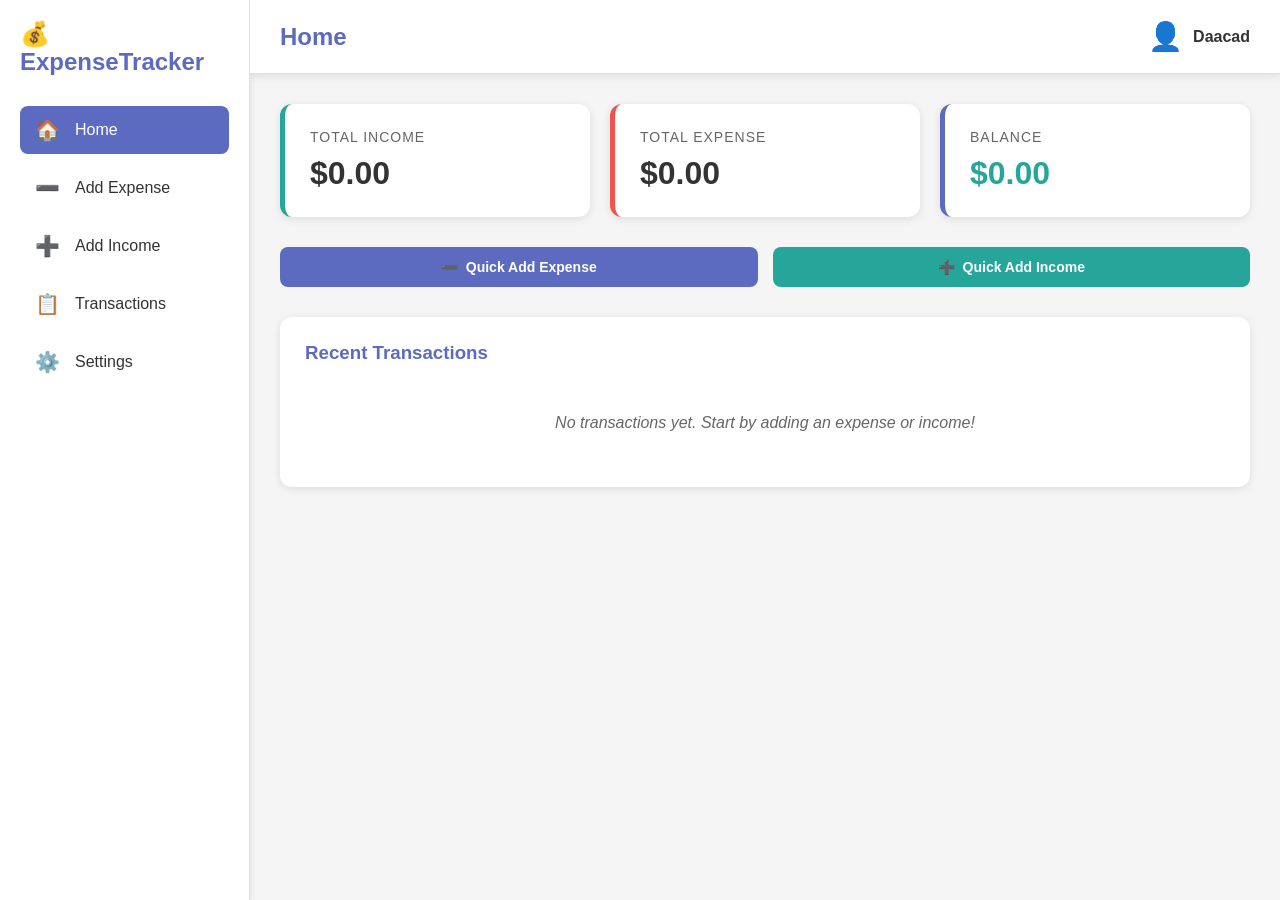
<file: expense-tracker/index.html>
<!DOCTYPE html>
<html lang="en">
<head>
    <meta charset="UTF-8">
    <meta name="viewport" content="width=device-width, initial-scale=1.0">
    <title>Daily Expense Tracker</title>
    <link rel="stylesheet" href="styles.css">
</head>
<body>
    <div class="app-container">
        <!-- Sidebar Navigation -->
        <aside class="sidebar">
            <div class="sidebar-header">
                <h1>💰 ExpenseTracker</h1>
            </div>
            <nav class="nav-menu">
                <a href="#" class="nav-item active" data-page="home">
                    <span class="icon">🏠</span>
                    <span>Home</span>
                </a>
                <a href="#" class="nav-item" data-page="add-expense">
                    <span class="icon">➖</span>
                    <span>Add Expense</span>
                </a>
                <a href="#" class="nav-item" data-page="add-income">
                    <span class="icon">➕</span>
                    <span>Add Income</span>
                </a>
                <a href="#" class="nav-item" data-page="transactions">
                    <span class="icon">📋</span>
                    <span>Transactions</span>
                </a>
                <a href="#" class="nav-item" data-page="settings">
                    <span class="icon">⚙️</span>
                    <span>Settings</span>
                </a>
            </nav>
        </aside>

        <!-- Main Content -->
        <main class="main-content">
            <!-- Header with User Profile -->
            <header class="top-header">
                <div class="header-left">
                    <h2 id="page-title">Home</h2>
                </div>
                <div class="header-right">
                    <div class="user-profile">
                        <span class="avatar">👤</span>
                        <span class="username">Daacad</span>
                    </div>
                </div>
            </header>

            <!-- Pages Container -->
            <div class="pages-container">
                <!-- HOME PAGE -->
                <div id="home" class="page active">
                    <div class="dashboard">
                        <div class="stats-grid">
                            <div class="stat-card income">
                                <div class="stat-label">Total Income</div>
                                <div class="stat-value" id="total-income">$0.00</div>
                            </div>
                            <div class="stat-card expense">
                                <div class="stat-label">Total Expense</div>
                                <div class="stat-value" id="total-expense">$0.00</div>
                            </div>
                            <div class="stat-card balance">
                                <div class="stat-label">Balance</div>
                                <div class="stat-value" id="balance">$0.00</div>
                            </div>
                        </div>

                        <div class="quick-actions">
                            <button class="btn btn-primary" id="quick-add-expense">
                                <span>➖</span> Quick Add Expense
                            </button>
                            <button class="btn btn-success" id="quick-add-income">
                                <span>➕</span> Quick Add Income
                            </button>
                        </div>

                        <div class="recent-transactions">
                            <h3>Recent Transactions</h3>
                            <div id="recent-list" class="transaction-list">
                                <p class="empty-state">No transactions yet. Start by adding an expense or income!</p>
                            </div>
                        </div>
                    </div>
                </div>

                <!-- ADD EXPENSE PAGE -->
                <div id="add-expense" class="page">
                    <div class="form-container">
                        <h2>Add Expense</h2>
                        <form id="expense-form" class="transaction-form">
                            <div class="form-group">
                                <label for="expense-amount">Amount</label>
                                <div class="input-group">
                                    <span class="currency-symbol">$</span>
                                    <input type="number" id="expense-amount" placeholder="0.00" step="0.01" min="0" required>
                                </div>
                            </div>

                            <div class="form-group">
                                <label for="expense-category">Category</label>
                                <select id="expense-category" required>
                                    <option value="">Select a category</option>
                                    <option value="Food">🍔 Food</option>
                                    <option value="Transport">🚗 Transport</option>
                                    <option value="Entertainment">🎬 Entertainment</option>
                                    <option value="Utilities">💡 Utilities</option>
                                    <option value="Shopping">🛍️ Shopping</option>
                                    <option value="Health">🏥 Health</option>
                                    <option value="Other">📝 Other</option>
                                </select>
                            </div>

                            <div class="form-group">
                                <label for="expense-description">Description</label>
                                <input type="text" id="expense-description" placeholder="e.g., Lunch at restaurant" required>
                            </div>

                            <div class="form-group">
                                <label for="expense-date">Date</label>
                                <input type="date" id="expense-date" required>
                            </div>

                            <button type="submit" class="btn btn-primary btn-full">Add Expense</button>
                        </form>
                    </div>
                </div>

                <!-- ADD INCOME PAGE -->
                <div id="add-income" class="page">
                    <div class="form-container">
                        <h2>Add Income</h2>
                        <form id="income-form" class="transaction-form">
                            <div class="form-group">
                                <label for="income-amount">Amount</label>
                                <div class="input-group">
                                    <span class="currency-symbol">$</span>
                                    <input type="number" id="income-amount" placeholder="0.00" step="0.01" min="0" required>
                                </div>
                            </div>

                            <div class="form-group">
                                <label for="income-source">Income Source</label>
                                <select id="income-source" required>
                                    <option value="">Select a source</option>
                                    <option value="Salary">💼 Salary</option>
                                    <option value="Freelance">💻 Freelance</option>
                                    <option value="Investment">📈 Investment</option>
                                    <option value="Gift">🎁 Gift</option>
                                    <option value="Business">🏢 Business</option>
                                    <option value="Other">📝 Other</option>
                                </select>
                            </div>

                            <div class="form-group">
                                <label for="income-description">Description</label>
                                <input type="text" id="income-description" placeholder="e.g., Monthly salary" required>
                            </div>

                            <div class="form-group">
                                <label for="income-date">Date</label>
                                <input type="date" id="income-date" required>
                            </div>

                            <button type="submit" class="btn btn-success btn-full">Add Income</button>
                        </form>
                    </div>
                </div>

                <!-- TRANSACTIONS PAGE -->
                <div id="transactions" class="page">
                    <div class="transactions-container">
                        <div class="transactions-header">
                            <h2>All Transactions</h2>
                            <div class="filter-group">
                                <select id="filter-type">
                                    <option value="all">All Transactions</option>
                                    <option value="income">Income Only</option>
                                    <option value="expense">Expense Only</option>
                                </select>
                            </div>
                        </div>

                        <div id="all-transactions" class="transaction-list">
                            <p class="empty-state">No transactions yet.</p>
                        </div>

                        <div class="transactions-actions">
                            <button class="btn btn-danger" id="clear-all-btn">Delete All Data</button>
                        </div>
                    </div>
                </div>

                <!-- SETTINGS PAGE -->
                <div id="settings" class="page">
                    <div class="settings-container">
                        <h2>Settings</h2>

                        <!-- Profile Section -->
                        <div class="settings-section">
                            <h3>👤 Profile</h3>
                            <div class="setting-item">
                                <label for="username-input">Username</label>
                                <input type="text" id="username-input" value="Daacad" placeholder="Your name">
                            </div>
                        </div>

                        <!-- Appearance Section -->
                        <div class="settings-section">
                            <h3>🌙 Appearance</h3>
                            <div class="setting-item toggle">
                                <label for="dark-mode-toggle">Dark Mode</label>
                                <input type="checkbox" id="dark-mode-toggle" class="toggle-switch">
                            </div>
                        </div>

                        <!-- Currency Section -->
                        <div class="settings-section">
                            <h3>💵 Currency</h3>
                            <div class="setting-item">
                                <label for="currency-select">Select Currency</label>
                                <select id="currency-select">
                                    <option value="USD">$ USD</option>
                                    <option value="EUR">€ EUR</option>
                                    <option value="GBP">£ GBP</option>
                                    <option value="JPY">¥ JPY</option>
                                    <option value="INR">₹ INR</option>
                                </select>
                            </div>
                        </div>

                        <!-- Language Section -->
                        <div class="settings-section">
                            <h3>🗣️ Language</h3>
                            <div class="setting-item">
                                <label for="language-select">Select Language</label>
                                <select id="language-select">
                                    <option value="en">English</option>
                                    <option value="so">Somali</option>
                                </select>
                            </div>
                        </div>

                        <!-- Notifications Section -->
                        <div class="settings-section">
                            <h3>🔔 Notifications</h3>
                            <div class="setting-item toggle">
                                <label for="notifications-toggle">Enable Notifications</label>
                                <input type="checkbox" id="notifications-toggle" class="toggle-switch" checked>
                            </div>
                        </div>

                        <!-- Security Section -->
                        <div class="settings-section">
                            <h3>🔐 Security</h3>
                            <div class="setting-item toggle">
                                <label for="pin-lock-toggle">PIN Lock</label>
                                <input type="checkbox" id="pin-lock-toggle" class="toggle-switch">
                            </div>
                            <div id="pin-section" class="pin-section" style="display: none;">
                                <label for="pin-input">Set PIN (4 digits)</label>
                                <input type="password" id="pin-input" maxlength="4" placeholder="••••">
                            </div>
                        </div>

                        <!-- Data Section -->
                        <div class="settings-section">
                            <h3>📊 Data</h3>
                            <button class="btn btn-info" id="export-data-btn">📥 Export Data</button>
                            <button class="btn btn-info" id="backup-data-btn">💾 Backup Data</button>
                        </div>

                        <!-- Danger Zone -->
                        <div class="settings-section danger">
                            <h3>⚠️ Danger Zone</h3>
                            <button class="btn btn-danger" id="delete-all-data-btn">Delete All Data</button>
                        </div>

                        <button class="btn btn-success btn-full" id="save-settings-btn">Save Settings</button>
                    </div>
                </div>
            </div>
        </main>
    </div>

    <!-- Modal for Quick Add -->
    <div id="quick-modal" class="modal">
        <div class="modal-content">
            <span class="modal-close">&times;</span>
            <h2 id="modal-title">Quick Add Expense</h2>
            <form id="quick-form">
                <div class="form-group">
                    <label for="quick-amount">Amount</label>
                    <div class="input-group">
                        <span class="currency-symbol">$</span>
                        <input type="number" id="quick-amount" placeholder="0.00" step="0.01" min="0" required>
                    </div>
                </div>
                <div class="form-group">
                    <label for="quick-desc">Description</label>
                    <input type="text" id="quick-desc" placeholder="Brief description" required>
                </div>
                <button type="submit" class="btn btn-primary btn-full">Add</button>
            </form>
        </div>
    </div>

    <script src="script.js"></script>
</body>
</html>
</file>
<file: expense-tracker/styles.css>
:root {
    --primary-color: #5c6bc0;
    --success-color: #26a69a;
    --danger-color: #ef5350;
    --info-color: #29b6f6;
    --dark-bg: #1e1e1e;
    --dark-card: #2d2d2d;
    --light-bg: #f5f5f5;
    --light-card: #ffffff;
    --text-dark: #333333;
    --text-light: #666666;
    --border-color: #e0e0e0;
    --shadow: 0 2px 8px rgba(0, 0, 0, 0.1);
    --transition: all 0.3s ease;
}

body.dark-mode {
    --primary-color: #7986cb;
    --success-color: #4db8aa;
    --light-bg: #121212;
    --light-card: #2d2d2d;
    --text-dark: #e0e0e0;
    --text-light: #b0b0b0;
    --border-color: #404040;
}

* {
    margin: 0;
    padding: 0;
    box-sizing: border-box;
}

html, body {
    width: 100%;
    height: 100%;
}

body {
    font-family: 'Segoe UI', Tahoma, Geneva, Verdana, sans-serif;
    background-color: var(--light-bg);
    color: var(--text-dark);
    transition: var(--transition);
}

/* App Layout */
.app-container {
    display: flex;
    height: 100vh;
}

/* Sidebar */
.sidebar {
    width: 250px;
    background-color: var(--light-card);
    border-right: 1px solid var(--border-color);
    padding: 20px;
    overflow-y: auto;
    box-shadow: var(--shadow);
}

.sidebar-header h1 {
    font-size: 24px;
    margin-bottom: 30px;
    color: var(--primary-color);
}

.nav-menu {
    display: flex;
    flex-direction: column;
    gap: 10px;
}

.nav-item {
    display: flex;
    align-items: center;
    gap: 15px;
    padding: 12px 15px;
    text-decoration: none;
    color: var(--text-dark);
    border-radius: 8px;
    transition: var(--transition);
    cursor: pointer;
}

.nav-item:hover,
.nav-item.active {
    background-color: var(--primary-color);
    color: white;
}

.nav-item .icon {
    font-size: 20px;
}

/* Main Content */
.main-content {
    flex: 1;
    display: flex;
    flex-direction: column;
    overflow: hidden;
}

.top-header {
    display: flex;
    justify-content: space-between;
    align-items: center;
    padding: 20px 30px;
    background-color: var(--light-card);
    border-bottom: 1px solid var(--border-color);
    box-shadow: var(--shadow);
}

.top-header h2 {
    color: var(--primary-color);
}

.user-profile {
    display: flex;
    align-items: center;
    gap: 10px;
}

.avatar {
    font-size: 28px;
}

.username {
    font-weight: 600;
    color: var(--text-dark);
}

/* Pages Container */
.pages-container {
    flex: 1;
    overflow-y: auto;
    padding: 30px;
}

.page {
    display: none;
    animation: fadeIn 0.3s ease;
}

.page.active {
    display: block;
}

@keyframes fadeIn {
    from {
        opacity: 0;
    }
    to {
        opacity: 1;
    }
}

/* Dashboard */
.dashboard {
    display: flex;
    flex-direction: column;
    gap: 30px;
}

.stats-grid {
    display: grid;
    grid-template-columns: repeat(auto-fit, minmax(250px, 1fr));
    gap: 20px;
}

.stat-card {
    background-color: var(--light-card);
    padding: 25px;
    border-radius: 12px;
    box-shadow: var(--shadow);
    transition: var(--transition);
}

.stat-card:hover {
    transform: translateY(-5px);
    box-shadow: 0 4px 16px rgba(0, 0, 0, 0.15);
}

.stat-card.income {
    border-left: 5px solid var(--success-color);
}

.stat-card.expense {
    border-left: 5px solid var(--danger-color);
}

.stat-card.balance {
    border-left: 5px solid var(--primary-color);
}

.stat-label {
    color: var(--text-light);
    font-size: 14px;
    margin-bottom: 10px;
    text-transform: uppercase;
    letter-spacing: 1px;
}

.stat-value {
    font-size: 32px;
    font-weight: 700;
    color: var(--text-dark);
}

/* Forms */
.form-container {
    background-color: var(--light-card);
    padding: 30px;
    border-radius: 12px;
    box-shadow: var(--shadow);
    max-width: 500px;
    margin: 0 auto;
}

.form-container h2 {
    margin-bottom: 25px;
    color: var(--primary-color);
}

.transaction-form {
    display: flex;
    flex-direction: column;
    gap: 20px;
}

.form-group {
    display: flex;
    flex-direction: column;
}

.form-group label {
    margin-bottom: 8px;
    font-weight: 600;
    color: var(--text-dark);
}

.form-group input,
.form-group select {
    padding: 12px 15px;
    border: 1px solid var(--border-color);
    border-radius: 8px;
    font-size: 14px;
    background-color: var(--light-bg);
    color: var(--text-dark);
    transition: var(--transition);
}

.form-group input:focus,
.form-group select:focus {
    outline: none;
    border-color: var(--primary-color);
    box-shadow: 0 0 0 3px rgba(92, 107, 192, 0.1);
}

.input-group {
    display: flex;
    align-items: center;
    gap: 0;
}

.currency-symbol {
    padding: 12px 15px;
    background-color: var(--light-bg);
    border: 1px solid var(--border-color);
    border-right: none;
    border-radius: 8px 0 0 8px;
    color: var(--text-light);
    font-weight: 600;
}

.input-group input {
    flex: 1;
    border-radius: 0 8px 8px 0 !important;
    border-left: none;
}

/* Buttons */
.btn {
    padding: 12px 20px;
    border: none;
    border-radius: 8px;
    font-size: 14px;
    font-weight: 600;
    cursor: pointer;
    transition: var(--transition);
    display: inline-flex;
    align-items: center;
    justify-content: center;
    gap: 8px;
}

.btn-primary {
    background-color: var(--primary-color);
    color: white;
}

.btn-primary:hover {
    background-color: #4c5ab3;
}

.btn-success {
    background-color: var(--success-color);
    color: white;
}

.btn-success:hover {
    background-color: #1e8a7d;
}

.btn-danger {
    background-color: var(--danger-color);
    color: white;
}

.btn-danger:hover {
    background-color: #d43f3a;
}

.btn-info {
    background-color: var(--info-color);
    color: white;
    margin-top: 10px;
}

.btn-info:hover {
    background-color: #0da4d4;
}

.btn-full {
    width: 100%;
}

/* Quick Actions */
.quick-actions {
    display: grid;
    grid-template-columns: repeat(auto-fit, minmax(200px, 1fr));
    gap: 15px;
}

/* Transactions */
.recent-transactions,
.transactions-container {
    background-color: var(--light-card);
    padding: 25px;
    border-radius: 12px;
    box-shadow: var(--shadow);
}

.recent-transactions h3,
.transactions-header h2 {
    margin-bottom: 20px;
    color: var(--primary-color);
}

.transaction-list {
    display: flex;
    flex-direction: column;
    gap: 10px;
}

.transaction-item {
    display: flex;
    justify-content: space-between;
    align-items: center;
    padding: 15px;
    background-color: var(--light-bg);
    border-radius: 8px;
    border-left: 4px solid var(--primary-color);
    transition: var(--transition);
}

.transaction-item.income {
    border-left-color: var(--success-color);
}

.transaction-item.expense {
    border-left-color: var(--danger-color);
}

.transaction-item:hover {
    background-color: rgba(92, 107, 192, 0.05);
}

.transaction-details {
    display: flex;
    flex-direction: column;
    gap: 5px;
    flex: 1;
}

.transaction-category {
    font-weight: 600;
    color: var(--text-dark);
}

.transaction-desc {
    font-size: 13px;
    color: var(--text-light);
}

.transaction-date {
    font-size: 12px;
    color: var(--text-light);
}

.transaction-amount {
    font-weight: 700;
    font-size: 18px;
}

.transaction-amount.income {
    color: var(--success-color);
}

.transaction-amount.expense {
    color: var(--danger-color);
}

.delete-btn {
    background-color: transparent;
    color: var(--danger-color);
    border: none;
    cursor: pointer;
    font-size: 18px;
    padding: 0 10px;
    transition: var(--transition);
}

.delete-btn:hover {
    transform: scale(1.2);
}

.empty-state {
    text-align: center;
    color: var(--text-light);
    padding: 30px;
    font-style: italic;
}

/* Filter */
.transactions-header {
    display: flex;
    justify-content: space-between;
    align-items: center;
    margin-bottom: 20px;
}

.filter-group {
    display: flex;
    gap: 10px;
}

.filter-group select {
    padding: 10px 15px;
    border: 1px solid var(--border-color);
    border-radius: 8px;
    background-color: var(--light-bg);
    color: var(--text-dark);
    cursor: pointer;
}

.transactions-actions {
    margin-top: 20px;
    display: flex;
    gap: 10px;
}

/* Settings */
.settings-container {
    background-color: var(--light-card);
    padding: 30px;
    border-radius: 12px;
    box-shadow: var(--shadow);
    max-width: 600px;
    margin: 0 auto;
}

.settings-container h2 {
    margin-bottom: 25px;
    color: var(--primary-color);
}

.settings-section {
    margin-bottom: 30px;
    padding-bottom: 20px;
    border-bottom: 1px solid var(--border-color);
}

.settings-section h3 {
    margin-bottom: 15px;
    color: var(--text-dark);
    font-size: 16px;
}

.settings-section:last-child {
    border-bottom: none;
}

.settings-section.danger {
    background-color: rgba(239, 83, 80, 0.05);
    padding: 15px;
    border-radius: 8px;
    border: 1px solid var(--danger-color);
}

.setting-item {
    margin-bottom: 15px;
}

.setting-item label {
    display: block;
    margin-bottom: 8px;
    font-weight: 600;
    color: var(--text-dark);
}

.setting-item input[type="text"],
.setting-item select {
    width: 100%;
    padding: 10px 15px;
    border: 1px solid var(--border-color);
    border-radius: 8px;
    background-color: var(--light-bg);
    color: var(--text-dark);
}

.setting-item.toggle {
    display: flex;
    justify-content: space-between;
    align-items: center;
    padding: 10px;
    background-color: var(--light-bg);
    border-radius: 8px;
}

.toggle-switch {
    width: 50px;
    height: 26px;
    cursor: pointer;
    appearance: none;
    background-color: #ccc;
    border: none;
    border-radius: 13px;
    outline: none;
    transition: var(--transition);
    position: relative;
}

.toggle-switch:checked {
    background-color: var(--success-color);
}

.toggle-switch::before {
    content: '';
    position: absolute;
    width: 22px;
    height: 22px;
    border-radius: 50%;
    background-color: white;
    top: 2px;
    left: 2px;
    transition: var(--transition);
}

.toggle-switch:checked::before {
    left: 26px;
}

.pin-section {
    background-color: var(--light-bg);
    padding: 15px;
    border-radius: 8px;
    margin-top: 10px;
}

.pin-section label {
    display: block;
    margin-bottom: 8px;
    font-weight: 600;
}

.pin-section input {
    width: 100%;
    padding: 12px 15px;
    border: 1px solid var(--border-color);
    border-radius: 8px;
    font-size: 24px;
    letter-spacing: 10px;
    text-align: center;
}

/* Modal */
.modal {
    display: none;
    position: fixed;
    z-index: 1000;
    left: 0;
    top: 0;
    width: 100%;
    height: 100%;
    background-color: rgba(0, 0, 0, 0.5);
    animation: fadeIn 0.3s ease;
}

.modal.active {
    display: flex;
    justify-content: center;
    align-items: center;
}

.modal-content {
    background-color: var(--light-card);
    padding: 30px;
    border-radius: 12px;
    box-shadow: 0 4px 20px rgba(0, 0, 0, 0.3);
    max-width: 400px;
    width: 90%;
    position: relative;
}

.modal-close {
    position: absolute;
    right: 15px;
    top: 15px;
    font-size: 28px;
    font-weight: bold;
    color: var(--text-light);
    cursor: pointer;
    transition: var(--transition);
}

.modal-close:hover {
    color: var(--danger-color);
}

#modal-title {
    margin-bottom: 20px;
    color: var(--primary-color);
}

/* Scrollbar */
::-webkit-scrollbar {
    width: 8px;
}

::-webkit-scrollbar-track {
    background: var(--light-bg);
}

::-webkit-scrollbar-thumb {
    background: var(--border-color);
    border-radius: 4px;
}

::-webkit-scrollbar-thumb:hover {
    background: var(--primary-color);
}

/* Responsive */
@media (max-width: 768px) {
    .app-container {
        flex-direction: column;
    }

    .sidebar {
        width: 100%;
        border-right: none;
        border-bottom: 1px solid var(--border-color);
        padding: 15px;
    }

    .sidebar-header h1 {
        font-size: 18px;
        margin-bottom: 15px;
    }

    .nav-menu {
        flex-direction: row;
        flex-wrap: wrap;
        gap: 8px;
    }

    .nav-item {
        flex: 1;
        padding: 8px 10px;
        gap: 5px;
        min-width: 80px;
    }

    .nav-item span:not(.icon) {
        display: none;
    }

    .pages-container {
        padding: 20px;
    }

    .stats-grid {
        grid-template-columns: 1fr;
    }

    .form-container {
        max-width: 100%;
    }

    .top-header {
        padding: 15px 20px;
    }
}

@media (max-width: 480px) {
    .sidebar {
        padding: 10px;
    }

    .sidebar-header h1 {
        font-size: 16px;
    }

    .nav-item .icon {
        font-size: 18px;
    }

    .pages-container {
        padding: 15px;
    }

    .modal-content {
        width: 95%;
    }
}
</file>
